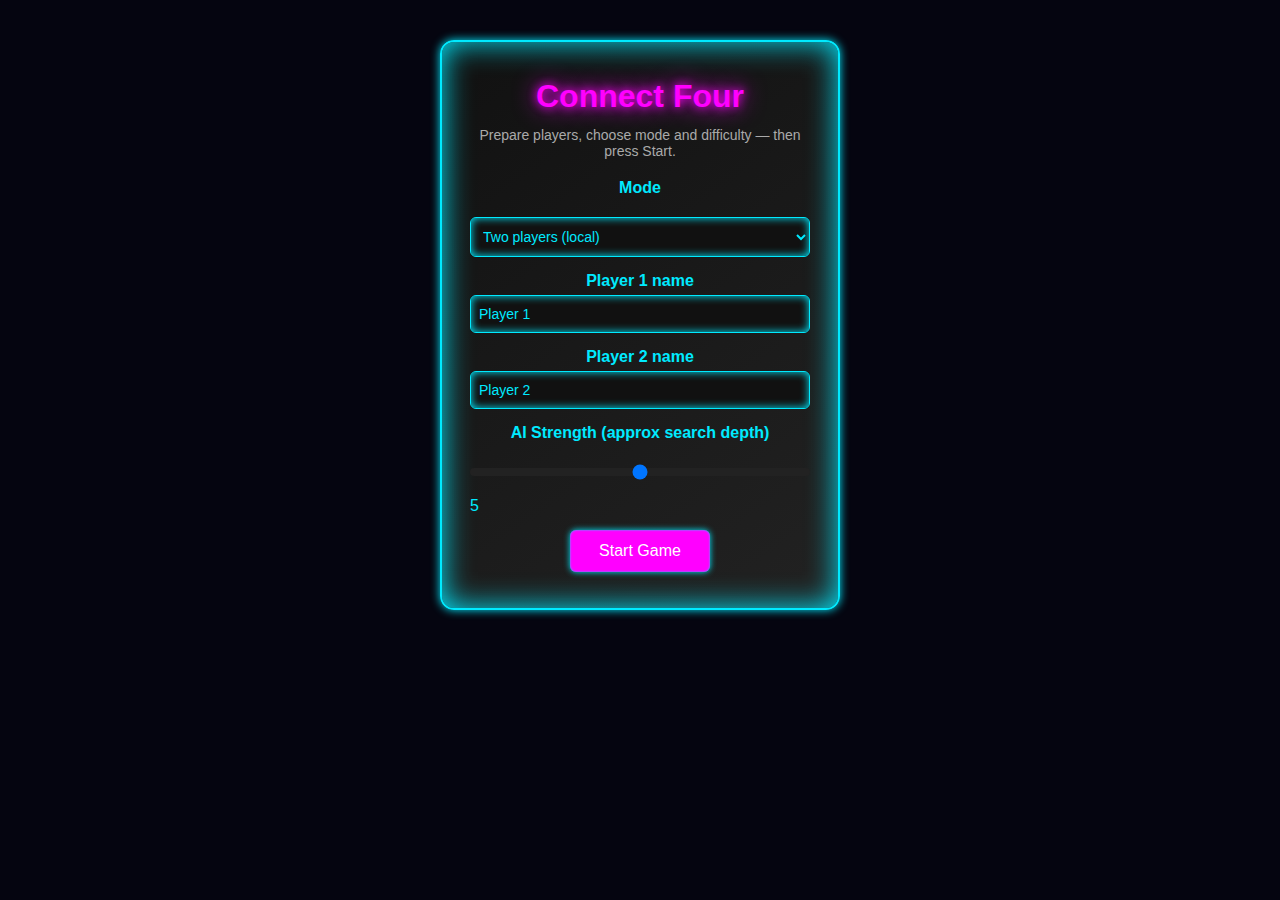
<file: index.html>
<!doctype html>
<html lang="en">
<head>
  <meta charset="utf-8" />
  <meta name="viewport" content="width=device-width,initial-scale=1" />
  <title>Connect Four — Menu</title>
  <link rel="stylesheet" href="style.css">
</head>
<body>
  <main class="menu">
    <div class="menu-card">
      <h1>Connect Four</h1>
      <p class="muted">Prepare players, choose mode and difficulty — then press Start.</p>

      <form id="setupForm" class="setup" autocomplete="off">
        <label>Mode</label>
        <select id="mode" name="mode">
          <option value="pvp">Two players (local)</option>
          <option value="pve">Player vs Computer</option>
          <option value="ai_v_ai">AI vs AI (watch)</option>
        </select>

        <div class="row">
          <div class="col">
            <label>Player 1 name</label>
            <input id="p1" name="p1" type="text" placeholder="Player 1" value="Player 1">
          </div>
          <div class="col">
            <label>Player 2 name</label>
            <input id="p2" name="p2" type="text" placeholder="Player 2 / Computer" value="Player 2">
          </div>
        </div>

        <label>AI Strength (approx search depth)</label>
        <div class="row">
          <input id="aiDepth" name="aiDepth" type="range" min="2" max="8" value="5">
          <output for="aiDepth" id="aiDepthOut">5</output>
        </div>

        <div class="btn-row">
          <button type="submit" class="primary">Start Game</button>
        </div>
      </form>
    </div>
  </main>

<script>
  const form = document.getElementById('setupForm');
  const depth = document.getElementById('aiDepth');
  const depthOut = document.getElementById('aiDepthOut');
  depth.addEventListener('input', ()=> depthOut.textContent = depth.value);

  form.addEventListener('submit', (e)=>{
    e.preventDefault();
    const data = new FormData(form);
    const qs = new URLSearchParams({
      mode: data.get('mode'),
      p1: data.get('p1') || 'Player 1',
      p2: data.get('p2') || (data.get('mode') === 'pve' ? 'Computer' : 'Player 2'),
      depth: data.get('aiDepth') || '5',
    });
    // open game with settings
    window.location.href = `game.html?${qs.toString()}`;
  });

 
    //window.location.href = `game.html?${qs.toString()}`;
  //});
</script>
<script>
let neonCyan = true;

function swapNeonColor() {
  const newColor = neonCyan ? '#ff00ff' : '#00faff';
  document.documentElement.style.setProperty('--neon-color', newColor);
  neonCyan = !neonCyan;
}

// every 10 seconds
setInterval(swapNeonColor, 10000);
</script>

<script>
const slider = document.getElementById('aiDepth');

slider.addEventListener('input', () => {
  // trigger sparks
  slider.classList.add('spark');
  // remove class after animation ends
  setTimeout(() => slider.classList.remove('spark'), 300);
  // update output display
  document.getElementById('aiDepthOut').textContent = slider.value;
});
</script>


</body>
</html>
</file>
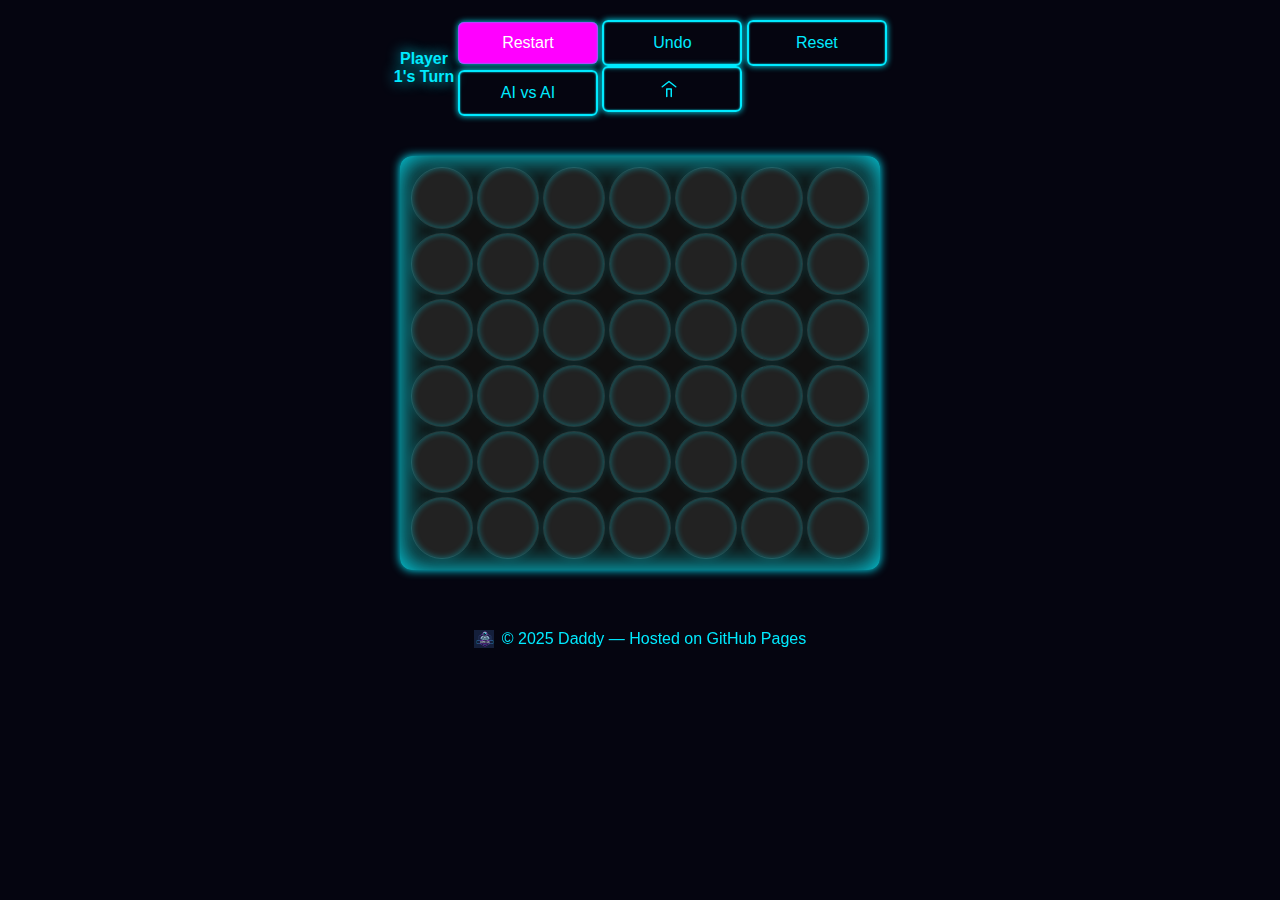
<file: game.html>
<!DOCTYPE html>
<html lang="en">
<head>
  <meta charset="UTF-8">
  <meta name="viewport" content="width=device-width, initial-scale=1.0">
  <link rel="stylesheet" href="style.css">
  <title>Connect Four — Game</title>
</head>
<body>
  <!-- Topbar -->
  <div class="topbar">
    <div class="left">

    </div>
    <div class="center">
      <div id="status" class="status">Loading…</div>
    </div>
    <div class="right">
      <div class="controls-inline">
        <button id="startBtn" class="primary">Restart</button>
        <button id="undoBtn" class="ghost">Undo</button>
        <button id="resetBtn" class="ghost">Reset</button>
        <button id="aiVsAiBtn" class="ghost">AI vs AI</button>
<button id="homeBtn" class="ghost">
  <svg width="18" height="18" viewBox="0 0 24 24" fill="none" stroke="currentColor" stroke-width="2"
       stroke-linecap="round" stroke-linejoin="round"
       style="margin-right:6px;">
    <path d="M3 9l9-7 9 7"></path>
    <path d="M9 22V12h6v10"></path>
  </svg>

</button>

      </div>
    </div>
  </div>

  <!-- Main game area -->
  <main class="game-area">
    <section class="board-pane" aria-label="Connect Four game area">
      <div id="board" class="board"></div>
    </section>
  </main>
		  <footer>
    <img src="images/logo.png" alt="Game Hub Logo" class="footer-logo" />
    © 2025 Daddy — Hosted on GitHub Pages
  </footer>
  <!-- Modal for Win/Draw -->
<div id="winModal" style="display:none">
  <div class="modal-content">
    <span id="modalClose" class="modal-close">&times;</span>
    <h2 id="winnerText"></h2>
    <button id="modalRestart" class="primary">Restart Game</button>
  </div>
</div>


  <script src="script.js" defer></script>
<script>
let neonCyan = true;

function swapNeonColor() {
  const newColor = neonCyan ? '#ff00ff' : '#00faff';
  document.documentElement.style.setProperty('--neon-color', newColor);
  neonCyan = !neonCyan;
}

// every 10 seconds
setInterval(swapNeonColor, 10000);
</script>


</body>
</html>
</file>
<file: style.css>
/* ===== Reset ===== */
* {
  box-sizing: border-box;
  margin: 0;
  padding: 0;
}
body {
  font-family: Arial, sans-serif;
  min-height: 100vh;
  background-color: #050510; /* dark background */
  display: flex;
  flex-direction: column;
  align-items: center;
  padding: 20px 0;
  color: #00eaff; /* neon cyan */
}

/* ===== Menu / Index ===== */
.menu {
  width: 100%;
  display: flex;
  justify-content: center;
  margin-top: 20px;
}

.menu-card {
  background: linear-gradient(145deg, #111 0%, #222 100%);
  padding: 36px 28px;
  border-radius: 14px;
  max-width: 400px;
  width: 90%;
  text-align: center;
  border: 2px solid var(--neon-color, #00eaff);
  box-shadow: 0 0 10px var(--neon-color, #00eaff), 0 0 30px var(--neon-color, #00eaff) inset;
  animation: pulseNeon 1.5s infinite alternate;
}

.menu-card h1 {
  color: #ff00ff;
  text-shadow: 0 0 10px #ff00ff, 0 0 25px #ff00ff;
  margin-bottom: 12px;
}

.menu-card p.muted {
  color: #aaa;
  margin-bottom: 20px;
  font-size: 14px;
}

.setup {
  display: flex;
  flex-direction: column;
  gap: 15px;
}

.setup label {
  font-weight: bold;
  display: block;
  margin-bottom: 5px;
}

.row {
  display: flex;
  gap: 15px;
  flex-wrap: wrap;
}

.col {
  flex: 1;
  display: flex;
  flex-direction: column;
}

input[type="text"], select {
  padding: 10px 8px;
  border-radius: 6px;
  border: 1px solid var(--neon-color, #00eaff);
  background: #111;
  color: #00eaff;
  font-size: 14px;
  box-shadow: 0 0 8px var(--neon-color, #00eaff) inset;
}

#aiDepth {
  -webkit-appearance: none;
  width: 100%;
  height: 8px;
  border-radius: 5px;
  background: #222;
  outline: none;
  margin: 6px 0;
  transition: background 0.2s;
}

#aiDepth::-webkit-slider-thumb,
#aiDepth::-moz-range-thumb {
  width: 20px;
  height: 20px;
  border-radius: 50%;
  background: var(--neon-color, #00eaff);
  cursor: pointer;
  box-shadow: 0 0 12px var(--neon-color, #00eaff), 0 0 25px var(--neon-color, #00eaff) inset;
  transition: box-shadow 0.15s ease, transform 0.15s ease;
}

#aiDepth.spark::-webkit-slider-thumb,
#aiDepth.spark::-moz-range-thumb {
  animation: sparkThumb 0.3s ease forwards;
}

@keyframes sparkThumb {
  0% { box-shadow: 0 0 20px #ff00ff, 0 0 40px #ff00ff inset; transform: scale(1.2); }
  100% { box-shadow: 0 0 12px var(--neon-color, #00eaff), 0 0 25px var(--neon-color, #00eaff) inset; transform: scale(1); }
}

/* Buttons unified */
button.primary,
button.ghost,
.button-ghost,
.menu-card .ghost {
  font-size: 16px;
  padding: 12px 16px;
  border-radius: 6px;
  min-width: 140px;
  max-width: 180px;
  cursor: pointer;
  display: inline-flex;
  align-items: center;
  justify-content: center;
  text-decoration: none;
  transition: all 0.2s ease;
  box-shadow: 0 0 6px var(--neon-color, #00eaff), inset 0 0 2px var(--neon-color, #00eaff);
}

/* Primary */
button.primary {
  background: #ff00ff;
  color: #fff;
  border: none;
}

button.primary:hover {
  box-shadow: 0 0 12px var(--neon-color, #00eaff), 0 0 22px var(--neon-color, #00eaff), inset 0 0 6px var(--neon-color, #00eaff);
  transform: translateY(-1px);
}

/* Ghost */
button.ghost,
.button-ghost,
.menu-card .ghost {
  background: transparent;
  color: var(--neon-color, #00eaff);
  border: 2px solid var(--neon-color, #00eaff);
}

button.ghost:hover,
.button-ghost:hover,
.menu-card .ghost:hover {
  box-shadow: 0 0 12px var(--neon-color, #00eaff), 0 0 25px var(--neon-color, #00eaff) inset;
  color: #ff00ff;
  border-color: #ff00ff;
  transform: translateY(-1px);
}

/* Topbar */
.topbar {
  display: flex;
  justify-content: space-between;
  align-items: center;
  width: 90%;
  max-width: 500px;
  margin-bottom: 20px;
  color: var(--neon-color, #00eaff);
  text-shadow: 0 0 6px var(--neon-color, #00eaff);
}

.topbar .left a.home {
  color: #ff00ff;
  text-shadow: 0 0 6px #ff00ff;
  font-weight: bold;
  text-decoration: none;
  padding: 0 12px;
  height: 36px;
  display: inline-flex;
  align-items: center;
  justify-content: center;
}

.topbar .left a.home:hover {
  text-decoration: underline;
}

/* Status */
.status {
  font-weight: bold;
  font-size: 16px;
  text-align: center;
  text-shadow: 0 0 14px var(--neon-color, #00eaff);
}

/* Game Area */
.game-area {
  display: flex;
  justify-content: center;
  align-items: center;
  width: 100%;
  padding: 20px;
}

#board {
  display: grid;
  grid-template-columns: repeat(7, 60px);
  grid-template-rows: repeat(6, 60px);
  gap: 6px;
  padding: 12px;
  border-radius: 12px;
  background: #111;
  box-shadow: 0 0 10px var(--neon-color, #00eaff), 0 0 30px var(--neon-color, #00eaff) inset;
  animation: pulseNeon 1.5s infinite alternate;
}

@keyframes pulseNeon {
  0%   { box-shadow: 0 0 15px var(--neon-color, #00eaff), 0 0 30px var(--neon-color, #00eaff) inset; }
  50%  { box-shadow: 0 0 25px var(--neon-color, #00eaff), 0 0 40px var(--neon-color, #00eaff) inset; }
  100% { box-shadow: 0 0 15px var(--neon-color, #00eaff), 0 0 30px var(--neon-color, #00eaff) inset; }
}

.cell {
  border-radius: 50%;
  width: 100%;
  height: 100%;
  background: #222;
  transition: box-shadow 0.2s, background 0.2s;
  outline: 1px solid rgba(255,255,255,0.1);
  box-shadow: 0 0 6px rgba(0,234,255,0.4) inset, 0 0 10px rgba(0,234,255,0.2);
  cursor: pointer;
}

.cell.red.filled { background: #ff004f; box-shadow: 0 0 14px #ff00ff, 0 0 30px #ff00ff; }
.cell.yellow.filled { background: #fffc00; box-shadow: 0 0 14px #00eaff, 0 0 30px #00eaff; }
.cell:hover { box-shadow: 0 0 12px var(--neon-color, #00eaff) inset; }

/* Modal */
/* ===== Centered Win Modal (fixed) ===== */
#winModal {
  display: none;               /* shown via JS as 'flex' */
  position: fixed;
  inset: 0;
  background: rgba(0, 0, 0, 0.7);
  z-index: 9999;
  display: flex;
  align-items: center;
  justify-content: center;
  animation: fadeIn 0.3s ease;
}

#winModal .modal-content {
  position: relative; /* ✅ makes .modal-close stay inside */
  background: #0d0d20;
  color: var(--neon-cyan, #00eaff);
  border: 2px solid var(--neon-cyan, #00eaff);
  box-shadow:
     0 0 18px var(--neon-cyan, #00eaff),
     0 0 38px var(--neon-cyan, #00eaff),
     inset 0 0 10px var(--neon-cyan, #00eaff);
  padding: 32px 20px;
  border-radius: 10px;
  width: 92%;
  max-width: 360px;
  text-align: center;
  animation: modalpop 0.25s ease-out;
}

#winModal .modal-close {
  position: absolute;
  top: 10px;
  right: 14px;
  font-size: 22px;
  cursor: pointer;
  color: var(--neon-cyan, #00eaff);
  text-shadow: 0 0 10px var(--neon-cyan, #00eaff);
  transition: color 0.2s, transform 0.2s;
}

#winModal .modal-close:hover {
  color: var(--neon-pink, #ff00ff);
  transform: scale(1.2);
}

@keyframes fadeIn {
  from { opacity: 0 }
  to   { opacity: 1 }
}

@keyframes modalpop {
  from { transform: scale(0.9); opacity: 0 }
  to   { transform: scale(1);   opacity: 1 }
}


/* Responsive */
@media (max-width: 500px) {
  #board { max-width: 90vw; }
  .row { flex-direction: column; }
}

/* --- Footer --- */
footer {
  margin-top: 3rem;
  font-size: 1.0rem;
  text-align: center;
  animation: fadeIn 1s ease forwards;
  display: flex;
  align-items: center;
  justify-content: center;
  gap: 0.5rem; /* space between logo and text */
  /*  background: rgba(10, 10, 30, 0.85); /* semi-transparent dark panel */
  border-radius: 12px;                 /* rounded corners */
  /* box-shadow: 0 4px 12px rgba(0,0,0,0.5); /* soft shadow */
  padding: 16px 24px;                  /* inner spacing */
  display: flex;
  flex-direction: row;                 /* horizontal buttons */
  align-items: center;                 /* vertical alignment */
  justify-content: center;             /* center horizontally */
  margin: 24px auto;                   /* center in page with vertical spacing */
  max-width: 480px;                    /* optional max width */
  text-align: center;
  backdrop-filter: blur(4px); 
}

.footer-logo {
  width: 20px;      /* tiny size */
  height: auto;
  vertical-align: middle;
}
</file>
